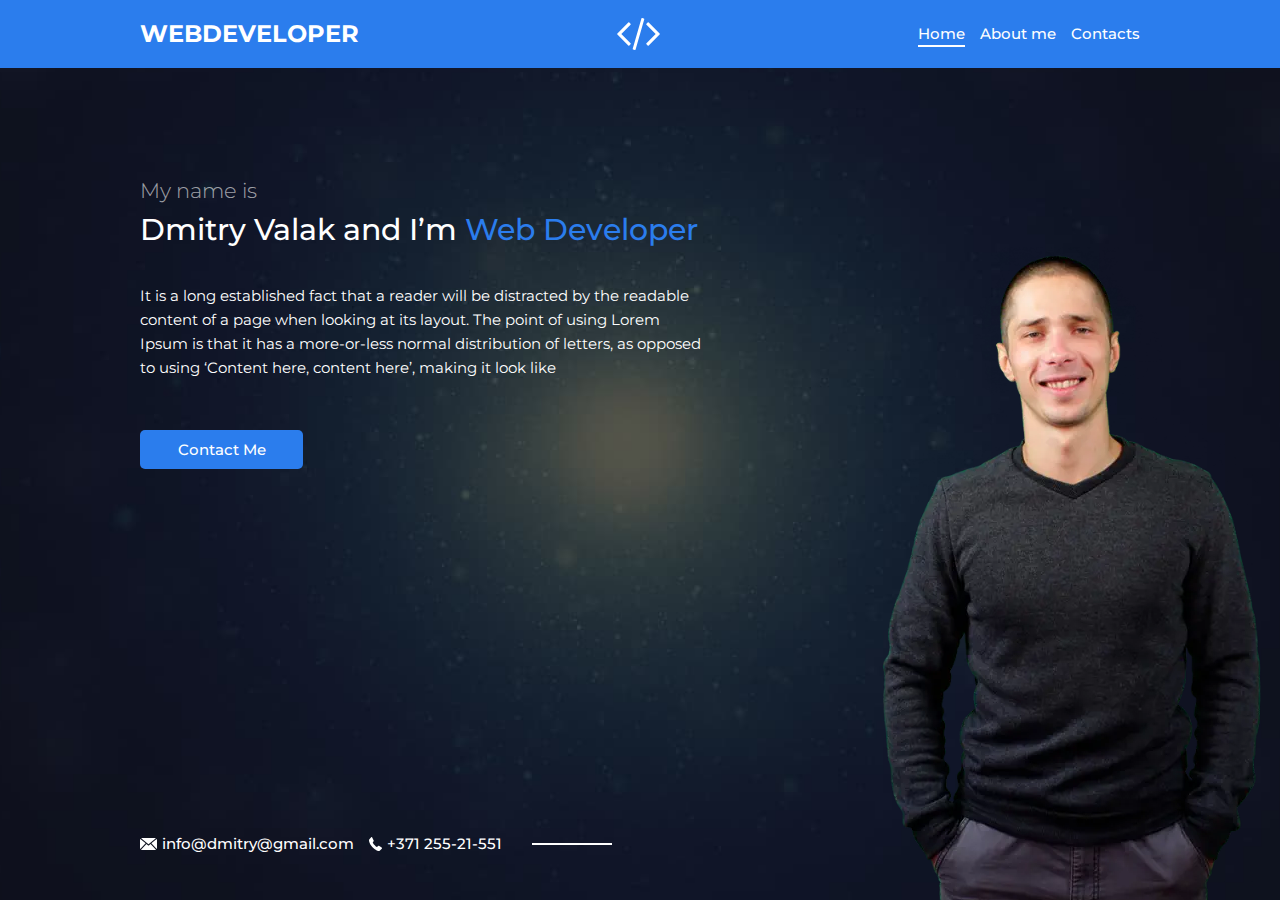
<file: index.html>
<!DOCTYPE html>
<html lang="en">
<head>
    <meta charset="UTF-8">
    <meta http-equiv="X-UA-Compatible" content="IE=edge">
    <meta name="viewport" content="width=device-width, initial-scale=1.0">
    <link rel="preconnect" href="https://fonts.googleapis.com">
    <link rel="preconnect" href="https://fonts.gstatic.com" crossorigin>
    <link href="https://fonts.googleapis.com/css2?family=Montserrat:wght@300;400;500;700&display=swap" rel="stylesheet">
    <link rel="icon" href="img/favicon.png">
    <link rel="stylesheet" href="style.css">
    <title>Personal Site</title>
</head>
<body>

    <div class="page">


        <!-- Header -->
        <header class="header">
            <div class="container">
                <div class="header__inner">
                    <div class="header__header">
                        <h1 class="header__title">
                            <a href="index.html">WEBDEVELOPER</a>
                        </h1>
                    </div>

                    <div class="header__logo">
                        <img class="header__img" src="img/logo.svg" alt="">
                    </div>

                    <nav class="header__nav">
                        <ul class="header__list">
                            <li class="header__li">
                                <a class="header__link active" href="index.html">Home</a>
                            </li>
                            <li class="header__li">
                                <a class="header__link" href="about.html">About me</a>
                            </li>
                            <li class="header__li">
                                <a class="header__link" href="contacts.html">Contacts</a>
                            </li>
                        </ul>
                    </nav>
                </div>
            </div>
        </header>


        <!-- Content -->
        <div class="container">
            <main class="content">
                <div class="content__header">
                    <h2 class="suptitle">My name is</h2>
                    <h1 class="title">Dmitry Valak and I’m <span>Web Developer</span></h1>
                </div>
                
                <div class="content__text">
                    <p>It is a long established fact that a reader will be distracted by the readable content of a page when looking at its layout. The point of using Lorem Ipsum is that it has a more-or-less normal distribution of letters, as opposed to using ‘Content here, content here’, making it look like </p>
                </div>

                <a class="btn btn--content" href="contacts.html">Contact Me</a>
            </main>

            <picture>
                <source srcset="img/me.webp" type="image/webp">
                <img class="author" src="img/me.png" alt="">
            </picture>
        </div>



        <!-- Footer -->
        <footer class="footer">
            <div class="container">
                <div class="footer__inner">
                    <a class="footer__link" href="mailto:info@dmitry@gmail.com">
                        <img class="footer__icon" src="img/mail.svg" alt="">
                        <span>info@dmitry@gmail.com</span>
                    </a>
                    
                    <a class="footer__link" href="tel:+37125521551">
                        <img class="footer__icon" src="img/phone.svg" alt="">
                        <span>+371 255-21-551</span>
                    </a>
                </div>
            </div>
        </footer>

    </div><!-- /.page -->
    
</body>
</html>
</file>
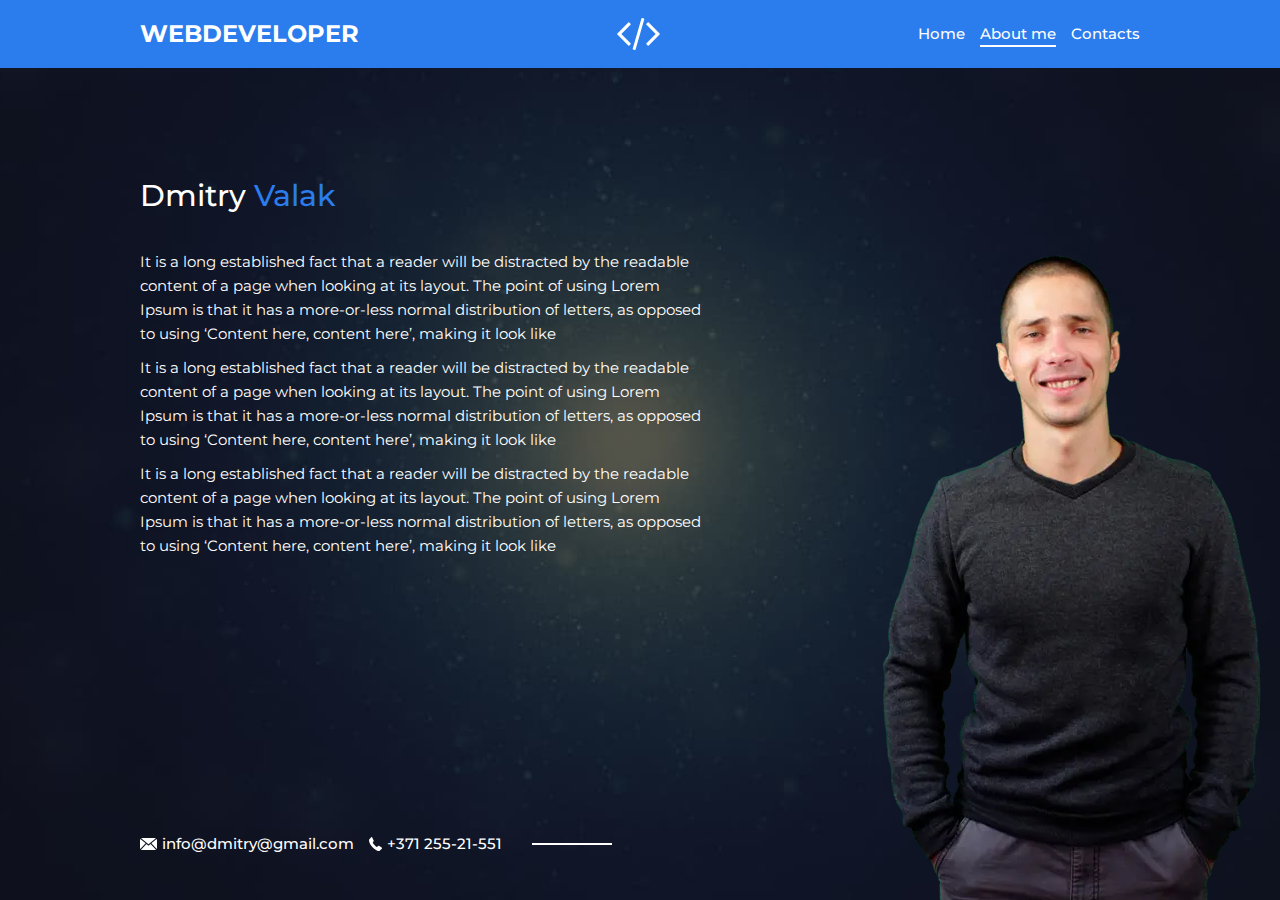
<file: about.html>
<!DOCTYPE html>
<html lang="en">
<head>
    <meta charset="UTF-8">
    <meta http-equiv="X-UA-Compatible" content="IE=edge">
    <meta name="viewport" content="width=device-width, initial-scale=1.0">
    <link rel="preconnect" href="https://fonts.googleapis.com">
    <link rel="preconnect" href="https://fonts.gstatic.com" crossorigin>
    <link href="https://fonts.googleapis.com/css2?family=Montserrat:wght@300;400;500;700&display=swap" rel="stylesheet">
    <link rel="icon" href="img/favicon.png">
    <link rel="stylesheet" href="style.css">
    <title>Personal Site</title>
</head>
<body>

    <div class="page">


        <!-- Header -->
        <header class="header">
            <div class="container">
                <div class="header__inner">
                    <div class="header__header">
                        <h1 class="header__title">
                            <a href="index.html">WEBDEVELOPER</a>
                        </h1>
                    </div>

                    <div class="header__logo">
                        <img class="header__img" src="img/logo.svg" alt="">
                    </div>

                    <nav class="header__nav">
                        <ul class="header__list">
                            <li class="header__li">
                                <a class="header__link" href="index.html">Home</a>
                            </li>
                            <li class="header__li">
                                <a class="header__link active" href="about.html">About me</a>
                            </li>
                            <li class="header__li">
                                <a class="header__link" href="contacts.html">Contacts</a>
                            </li>
                        </ul>
                    </nav>
                </div>
            </div>
        </header>


        <!-- Content -->
        <div class="container">
            <main class="content">
                <div class="content__header">
                    <h1 class="title">Dmitry <span>Valak</span></h1>
                </div>
                
                <div class="content__text">
                    <p>It is a long established fact that a reader will be distracted by the readable content of a page when looking at its layout. The point of using Lorem Ipsum is that it has a more-or-less normal distribution of letters, as opposed to using ‘Content here, content here’, making it look like </p>

                    <p>It is a long established fact that a reader will be distracted by the readable content of a page when looking at its layout. The point of using Lorem Ipsum is that it has a more-or-less normal distribution of letters, as opposed to using ‘Content here, content here’, making it look like </p>

                    <p>It is a long established fact that a reader will be distracted by the readable content of a page when looking at its layout. The point of using Lorem Ipsum is that it has a more-or-less normal distribution of letters, as opposed to using ‘Content here, content here’, making it look like </p>
                </div>
            </main>

            <picture>
                <source srcset="img/me.webp" type="image/webp">
                <img class="author" src="img/me.png" alt="">
            </picture>
        </div>



        <!-- Footer -->
        <footer class="footer">
            <div class="container">
                <div class="footer__inner">
                    <a class="footer__link" href="mailto:info@dmitry@gmail.com">
                        <img class="footer__icon" src="img/mail.svg" alt="">
                        <span>info@dmitry@gmail.com</span>
                    </a>
                    
                    <a class="footer__link" href="tel:+37125521551">
                        <img class="footer__icon" src="img/phone.svg" alt="">
                        <span>+371 255-21-551</span>
                    </a>
                </div>
            </div>
        </footer>

    </div><!-- /.page -->
    
</body>
</html>
</file>
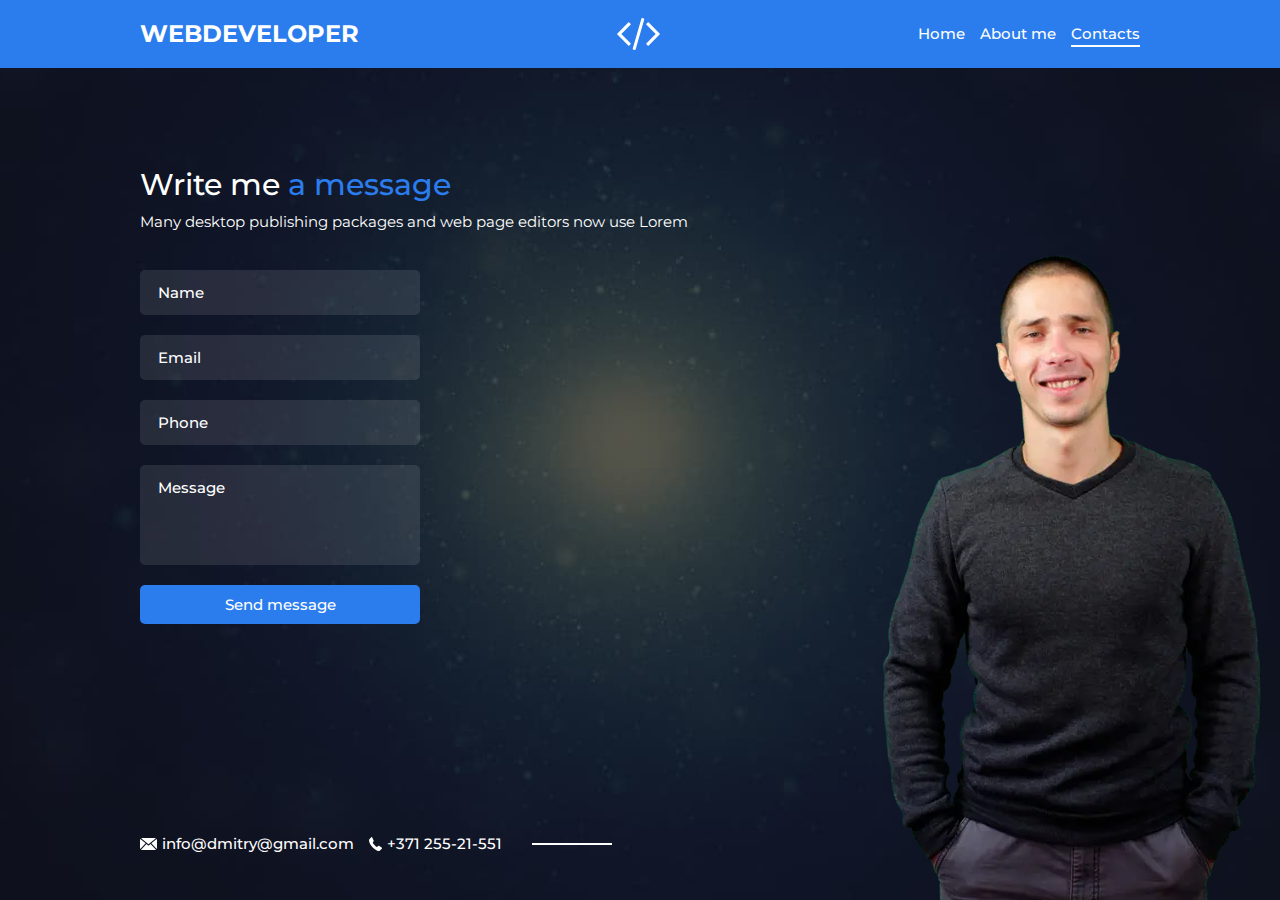
<file: contacts.html>
<!DOCTYPE html>
<html lang="en">
<head>
    <meta charset="UTF-8">
    <meta http-equiv="X-UA-Compatible" content="IE=edge">
    <meta name="viewport" content="width=device-width, initial-scale=1.0">
    <link rel="preconnect" href="https://fonts.googleapis.com">
    <link rel="preconnect" href="https://fonts.gstatic.com" crossorigin>
    <link href="https://fonts.googleapis.com/css2?family=Montserrat:wght@300;400;500;700&display=swap" rel="stylesheet">
    <link rel="icon" href="img/favicon.png">
    <link rel="stylesheet" href="style.css">
    <title>Personal Site</title>
</head>
<body>

    <div class="page">


        <!-- Header -->
        <header class="header  header--contacts">
            <div class="container">
                <div class="header__inner">
                    <div class="header__header">
                        <h1 class="header__title">
                            <a href="index.html">WEBDEVELOPER</a>
                        </h1>
                    </div>

                    <div class="header__logo">
                        <img class="header__img" src="img/logo.svg" alt="">
                    </div>

                    <nav class="header__nav">
                        <ul class="header__list">
                            <li class="header__li">
                                <a class="header__link" href="index.html">Home</a>
                            </li>
                            <li class="header__li">
                                <a class="header__link" href="about.html">About me</a>
                            </li>
                            <li class="header__li">
                                <a class="header__link active" href="contacts.html">Contacts</a>
                            </li>
                        </ul>
                    </nav>
                </div>
            </div>
        </header>


        <!-- Content -->
        <div class="container">
            <main class="content">
                <div class="content__header">
                    <h1 class="title">Write me <span>a message</span></h1>

                    <div class="content__text  content__text--contacts">
                        <p>Many desktop publishing packages and web page editors now use Lorem</p>
                    </div>
                </div>
                
                <form class="form" action="/" method="post">
                    <div class="form__group">
                        <input class="input" type="text" name="name" placeholder="Name">
                    </div>

                    <div class="form__group">
                        <input class="input" type="email" name="email" placeholder="Email">
                    </div>

                    <div class="form__group">
                        <input class="input" type="tel" name="tel" placeholder="Phone">
                    </div>

                    <div class="form__group">
                        <textarea class="textarea" name="message" placeholder="Message"></textarea>
                    </div>

                    <button class="btn  btn--contacts" type="submit">Send message</button>
                </form>
            </main>

            <picture>
                <source srcset="img/me.webp" type="image/webp">
                <img class="author" src="img/me.png" alt="">
            </picture>
        </div>


        <!-- Footer -->
        <footer class="footer">
            <div class="container">
                <div class="footer__inner">
                    <a class="footer__link" href="mailto:info@dmitry@gmail.com">
                        <img class="footer__icon" src="img/mail.svg" alt="">
                        <span>info@dmitry@gmail.com</span>
                    </a>
                    
                    <a class="footer__link" href="tel:+37125521551">
                        <img class="footer__icon" src="img/phone.svg" alt="">
                        <span>+371 255-21-551</span>
                    </a>
                </div>
            </div>
        </footer>

    </div><!-- /.page -->
    
</body>
</html>
</file>
<file: style.css>
body {
    margin: 0;

    font-family: 'Montserrat', sans-serif;
    font-size: 15px;
    font-weight: 400;
    line-height: 1.6;
    color: #fff;
}

h1, h2, h3, h4, h5, h6 {
    margin: 0;
}

*,
*:before,
*:after {
    box-sizing: border-box;
}

p {
    margin: 0 0 10px ;
}

a {
    text-decoration: none;
    color: inherit;
}

ul {
    margin: 0;
    padding: 0;

    list-style: none;
}

.page {
    position: relative;
    width: 100%;
    height: auto;
    min-height: 100vh;
    overflow: hidden;

    background: url("img/bg.jpg") center no-repeat;
    background-size: cover;
}

.container {
    width: 100%;
    max-width: 1040px;
    padding: 0 20px;
    margin: 0 auto;
}


/* Header */

.header {
    padding: 15px 0;
    margin-bottom: 110px;

    background-color: #2B7DED;
}

.header--contacts {
    margin-bottom: 99px;
}

.header__inner {
    display: flex;
    justify-content: space-between;
    align-items: center;

    position: relative;
}

.header__title {
    font-size: 24px;
    font-weight: 700;
    line-height: 1.6;
    text-transform: uppercase;
    color: #fff;
}

.header__img {
   display: block; 
   width: 43px;
   height: 32px;
}

.header__nav {
    font-size: 15px;
    font-weight: 500;
    line-height: 1.6;
    color: #fff;
}

.header__list {
    display: flex;
}

.header__li {
    margin-right: 15px;
}

.header__li:last-child {
    margin-right: 0;
}

.header__link {
    position: relative;

    transition: color .2s linear;
}

.header__link.active:after {
    content: "";
    display: block;
    width: 100%;
    height: 2px;

    background-color: #fff;

    position: absolute;
    left: 0;
    bottom: -4px;

    transition: background-color .2s linear;
}

.header__link:hover {
    color: #dedddd;
}

.header__link:hover:after  {
    background-color: #dedddd;
}


/* Content */

.content {
    width: 100%;
    max-width: 565px;
}

.content__header {
    margin-bottom: 36px;
}

.suptitle {
    margin-bottom: 8px;

    font-size: 21px;
    font-weight: 300;
    line-height: 1.2;
    color: rgba(255, 255, 255, .6);
}

.title {
    margin-bottom: 7px;

    font-size: 30px;
    font-weight: 500;
    line-height: 1.2;
    color: #fff;
}

.title span {
    color: #2B7DED;
}

.content__text {
    margin-bottom: 50px;

    font-size: 15px;
    font-weight: 400;
    line-height: 1.6;
    color: #fff;
}

.content__text--contacts {
    margin-bottom: 34px;
}


/* Btn */

.btn {
    display: inline-block;
    padding: .8em 2.5em .7em;

    font-family: inherit;
    font-size: 15px;
    font-weight: 500;
    line-height: 1.1;
    color: #fff;

    background-color: #2B7DED;
    border: none;
    border-radius: 5px;
    cursor: pointer;

    transition: background-color .2s linear;
}

.btn--contacts {
    width: 100%;
}

.btn:hover {
    background-color: #276ecf;
}


/* Author */

.author {
    display: block;
    width: 100%;
    max-width: 393px;
    height: 703px;

    position: absolute;
    right: 10px; 
    bottom: -50px;
}


/* Footer */

.footer {
    width: 100%;

    position: absolute;
    bottom: 44px;
}

.footer__inner {
    display: flex;
    align-items: center;
}

.footer__link {
    position: relative;
    display: flex;
    align-items: center;
    margin-right: 15px;

    font-size: 15px;
    font-weight: 500;
    line-height: 1.6;
    color: #fff;
}

.footer__link:last-child {
    margin-right: 0;
}

.footer__link:last-child:after {
    content: "";
    display: block;
    width: 80px;
    height: 2px;
    margin-left: 30px;

    background-color: #fff;
    pointer-events: none;

    position: absolute;
    left: 100%;
    top: 50%;

    transform: translateY(-50%);
}

.footer__link:hover {
    text-decoration: underline;
}

.footer__icon {
    margin-right: 5px;
}


/* Form */

.form {
    width: 100%;
    max-width: 280px;
}

.form__group {
    margin-bottom: 20px;
}

.input, .textarea {
    display: block;
    width: 100%;
    padding: 11px 18px 10px;

    font-family: inherit;
    font-size: 15px;
    font-weight: 500;
    line-height: 1.6;
    color: #fff;

    border: none;
    border-radius: 5px;
    background-color: rgba(255, 255, 255, .1);
}

.input::placeholder,
.textarea::placeholder {
    color: #fff;
}

.input:focus,
.textarea:focus {
    outline: none;
}

.textarea {
    height: 100px;
    resize: none;
}



/* Media */

@media ((max-height: 750px) and (min-width: 950px)) {

    /* Page */

    .page {
        height: 100vh;
        min-height: 750px;
    }

}

@media (max-width: 950px) {

    /* Author */

    .author {
        max-width: 300px;
        height: auto;

        position: static;
    }

    /* Content */

    .content {
        margin-bottom: 50px;
    }

}

@media (max-width: 768px) {

    /* Header */

    .header__inner {
        flex-direction: column;
    }

    .header__logo {
        position: absolute;
        top: 50%;
        left: 0;

        transform: translateY(-50%);
    }

    .header__header {
        margin-bottom: 10px;
    }

}

@media (max-width: 500px) {

    /* Author */

    .author {
        margin: 0 auto;
    }

    /* Header */

    .header {
        margin-bottom: 90px;
    }

    .header__title  {
        font-size: 20px;
    }

    .header__nav {
        font-size: 14px;
    }

    /* Content */

    .suptitle {
        font-size: 19px;
    }

    .title {
        font-size: 26px;
    }

    .content__text  {
        font-size: 14px;
    }

    /* Btn */

    .btn {
        font-size: 14px;
    }

    .header__img {
        width: 35px;
        height: auto;
    }

    /* Footer */

    .footer {
        bottom: 20px;
    }

    .footer__inner {
        flex-direction: column;
    }

    .footer__link {
        margin-right: 0;
        margin-bottom: 10px;
    }

    .footer__link:last-child {
        margin-bottom: 0;
    }

    .footer__link:last-child:after {
        display: none;
    }

    /* Form */

    .form {
        max-width: 100%;
    }

    .input,
    .textarea {
        width: 100%;
    }

}

@media (max-width: 320px) {

    /* Header */

    .header {
        margin-bottom: 60px;
    }

    .header__title {
        font-size: 18px;
    }

    .header__nav  {
        font-size: 13px;
    }

    .header__logo {
        left: -8px;
    }

    .header__img {
        width: 30px;
        height: auto;
    }

    /* Content */

    .suptitle {
        font-size: 17px;
    }

    .title {
        font-size: 23px;
    }

    .content__text  {
        margin-bottom: 40px;
    }

    /* Footer */

    .footer__link {
        font-size: 14px;
    }
    
}
</file>
